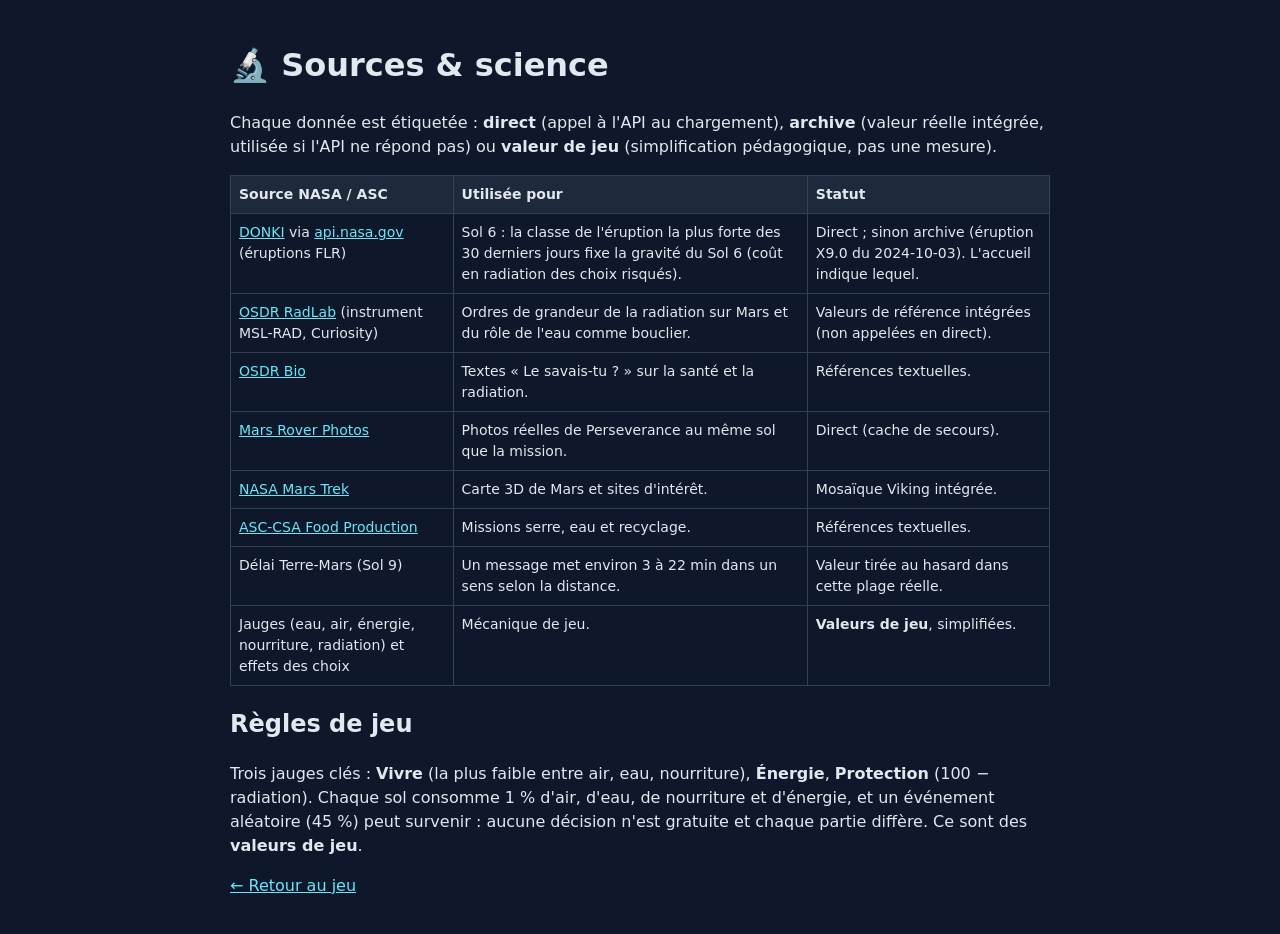
<file: sources.html>
<!doctype html><html lang="fr"><head><meta charset="utf-8"><meta name="viewport" content="width=device-width,initial-scale=1"><title>Sources & science — INFINITY SPACE</title>
<style>body{font-family:system-ui,sans-serif;background:#0f172a;color:#e2e8f0;max-width:820px;margin:0 auto;padding:20px;line-height:1.5}a{color:#67e8f9}table{border-collapse:collapse;width:100%;font-size:14px}td,th{border:1px solid #334155;padding:8px;text-align:left;vertical-align:top}th{background:#1e293b}.box{overflow-x:auto}</style></head><body>
<h1>🔬 Sources & science</h1>
<p>Chaque donnée est étiquetée : <b>direct</b> (appel à l'API au chargement), <b>archive</b> (valeur réelle intégrée, utilisée si l'API ne répond pas) ou <b>valeur de jeu</b> (simplification pédagogique, pas une mesure).</p>
<div class="box"><table><tr><th>Source NASA / ASC</th><th>Utilisée pour</th><th>Statut</th></tr>
<tr><td><a href="https://ccmc.gsfc.nasa.gov/tools/DONKI/">DONKI</a> via <a href="https://api.nasa.gov/">api.nasa.gov</a> (éruptions FLR)</td><td>Sol 6 : la classe de l'éruption la plus forte des 30 derniers jours fixe la gravité du Sol 6 (coût en radiation des choix risqués).</td><td>Direct ; sinon archive (éruption X9.0 du 2024-10-03). L'accueil indique lequel.</td></tr>
<tr><td><a href="https://visualization.osdr.nasa.gov/radlab/gui/data-api/">OSDR RadLab</a> (instrument MSL-RAD, Curiosity)</td><td>Ordres de grandeur de la radiation sur Mars et du rôle de l'eau comme bouclier.</td><td>Valeurs de référence intégrées (non appelées en direct).</td></tr>
<tr><td><a href="https://osdr.nasa.gov/bio/repo/">OSDR Bio</a></td><td>Textes « Le savais-tu ? » sur la santé et la radiation.</td><td>Références textuelles.</td></tr>
<tr><td><a href="https://api.nasa.gov/">Mars Rover Photos</a></td><td>Photos réelles de Perseverance au même sol que la mission.</td><td>Direct (cache de secours).</td></tr>
<tr><td><a href="https://trek.nasa.gov/mars/">NASA Mars Trek</a></td><td>Carte 3D de Mars et sites d'intérêt.</td><td>Mosaïque Viking intégrée.</td></tr>
<tr><td><a href="https://www.asc-csa.gc.ca/eng/youth-educators/toolkits/food-production/">ASC-CSA Food Production</a></td><td>Missions serre, eau et recyclage.</td><td>Références textuelles.</td></tr>
<tr><td>Délai Terre-Mars (Sol 9)</td><td>Un message met environ 3 à 22 min dans un sens selon la distance.</td><td>Valeur tirée au hasard dans cette plage réelle.</td></tr>
<tr><td>Jauges (eau, air, énergie, nourriture, radiation) et effets des choix</td><td>Mécanique de jeu.</td><td><b>Valeurs de jeu</b>, simplifiées.</td></tr></table></div>
<h2>Règles de jeu</h2><p>Trois jauges clés : <b>Vivre</b> (la plus faible entre air, eau, nourriture), <b>Énergie</b>, <b>Protection</b> (100 − radiation). Chaque sol consomme 1 % d'air, d'eau, de nourriture et d'énergie, et un événement aléatoire (45 %) peut survenir : aucune décision n'est gratuite et chaque partie diffère. Ce sont des <b>valeurs de jeu</b>.</p><p><a href="index.html">← Retour au jeu</a></p></body></html>
</file>
